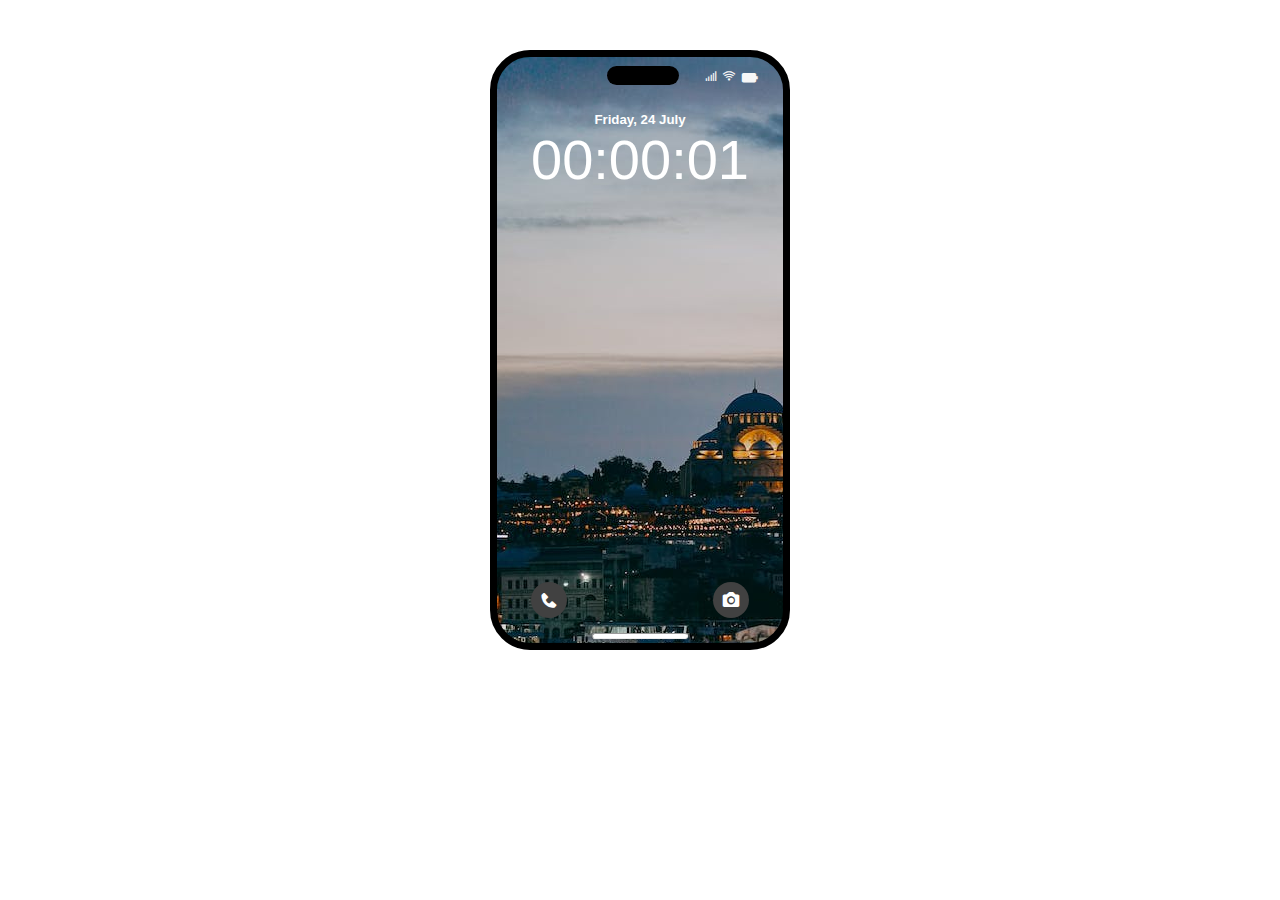
<file: index.html>
<!DOCTYPE html>
<html lang="en">
  <head>
    <meta charset="UTF-8" />
    <meta name="viewport" content="width=device-width, initial-scale=1.0" />
    <title>Phone</title>
    <link rel="stylesheet" href="./scss/main.css" />
    <link
      href="https://unpkg.com/boxicons@2.1.4/css/boxicons.min.css"
      rel="stylesheet"
    />
  </head>
  <body>
    <div class="container">
      <div class="phone-box">
        <div class="up">
          <div class="camera-position"></div>
          <div class="up-right"></div>
          <i class="bx bx-signal-5"></i>
          <i class="bx bx-wifi"></i>
          <i class="bx bxs-battery"></i>
        </div>
        <div class="clock-date">
            <div class="date">
            <h5 id="formattedDate"></h5>
            </div>
            <div class="clock">
                <p id="clock">00:00:01</p>

            </div>
        </div>
        <div class="down">
          <p>
            <i class="bx bxs-phone"></i>
          </p>
          <p>
            <i class="bx bxs-camera"></i>
          </p>
        </div>
        <div class="line">
          <a href="#"> <hr></hr></a>
        </div>
      </div>
    </div>
    <script src="./main.js"></script>
  </body>
</html>
</file>
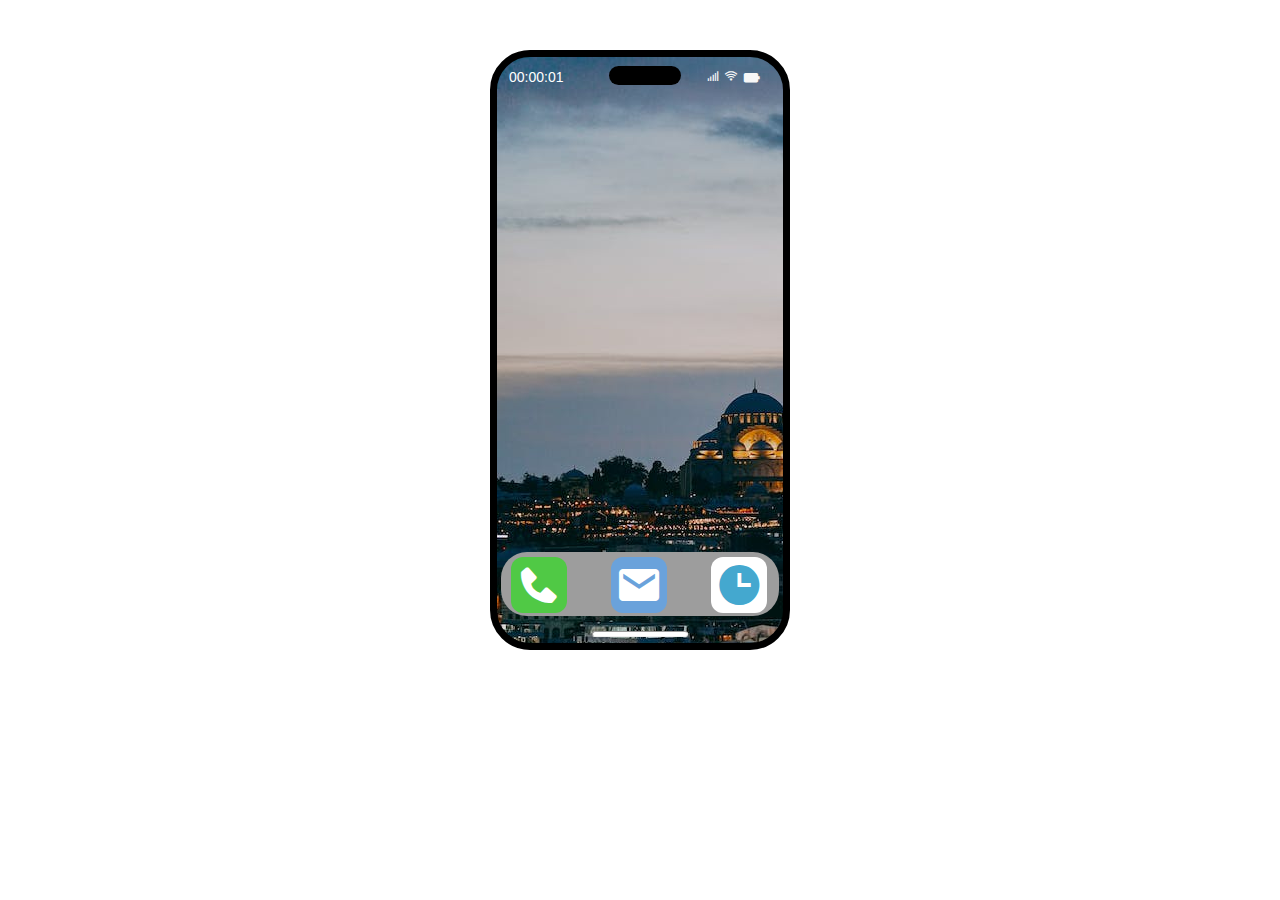
<file: style.html>
<!DOCTYPE html>
<html lang="en">
  <head>
    <meta charset="UTF-8" />
    <meta name="viewport" content="width=device-width, initial-scale=1.0" />
    <title>Phone</title>
    <link rel="stylesheet" href="./scss/style.css" />
    <link
      href="https://unpkg.com/boxicons@2.1.4/css/boxicons.min.css"
      rel="stylesheet"
    />
  </head>
  <body>
    <div class="container">
      <div class="phone-box">
        <div class="up">
            <div class="clock-date">
                <div class="date">
                  <h5 id="formattedDate"></h5>
                </div>
                <div class="clock">
                  <p id="clock">00:00:01</p>
                </div>
              </div>
          <div class="camera-position"></div>
          <div class="up-right"></div>
          <i class="bx bx-signal-5"></i>
          <i class="bx bx-wifi"></i>
          <i class="bx bxs-battery"></i>
        </div>
     <div class="apps">
        <div class="call">
            <i class='bx bxs-phone'></i>
        </div>
        <div class="email">
            <i class='bx bxs-envelope' ></i>        </div>
        <div class="timer">
            <i class='bx bxs-time'></i>      
          </div>
        <div class="alarm"></div>

     </div>
        <div class="line">
          <a href="./index.html"> <hr></hr></a>
        </div>
      </div>
    </div>
    <script src="./main.js"></script>
  </body>
</html>
</file>
<file: scss/main.css>
* {
  margin: 0;
  padding: 0;
  box-sizing: border-box;
}

.container {
  max-width: 1240px;
  margin: 0 auto;
  padding: 0 20px;
}

body {
  display: flex;
  align-items: center;
  justify-content: center;
  padding-top: 50px;
}
body .phone-box {
  background: url(../bg.jpg);
  padding: 4px;
  width: 300px;
  height: 600px;
  border-radius: 40px;
  border: 7px solid rgb(0, 0, 0);
}
body .phone-box .up {
  display: flex;
}
body .phone-box .up .camera-position {
  margin-left: 106px;
  margin-top: 5px;
  background: #000;
  width: 72px;
  height: 19px;
  border-radius: 50px;
}
body .phone-box .up i:nth-child(3) {
  padding-left: 25px;
  padding-top: 8px;
  color: #f7f7f7;
  font-size: 14px;
}
body .phone-box .up i:nth-child(4) {
  padding-left: 4px;
  padding-top: 8px;
  color: #f7f7f7;
  font-size: 14px;
}
body .phone-box .up i:nth-child(5) {
  padding-left: 4px;
  padding-top: 7px;
  color: #f7f7f7;
  font-size: 19px;
}
body .phone-box .clock-date {
  padding-top: 25px;
  text-align: center;
  font-family: sans-serif;
  color: #fff;
}
body .phone-box .clock-date p {
  font-weight: 1200px;
  font-size: 56px;
}
body .phone-box .down {
  padding-top: 390px;
  padding-left: 30px;
  padding-right: 30px;
  display: flex;
  justify-content: space-between;
}
body .phone-box .down p {
  display: flex;
  align-items: center;
  justify-content: center;
  width: 36px;
  height: 36px;
  background: #414141;
  transition: 0.4s;
  border-radius: 50px;
  cursor: pointer;
}
body .phone-box .down p i {
  font-size: 20px;
  color: #fff;
}
body .phone-box .down p:hover {
  background: #494949;
}
body .phone-box .line {
  display: flex;
  align-items: center;
  justify-content: center;
}
body .phone-box .line a {
  color: #fff;
  list-style: none;
  padding-top: 15px;
}
body .phone-box .line a hr {
  color: #fff;
  background: #fff;
  width: 96px;
  height: 6px;
  border-radius: 12px;
}/*# sourceMappingURL=main.css.map */
</file>
<file: scss/style.css>
* {
  margin: 0;
  padding: 0;
  box-sizing: border-box;
}

.container {
  max-width: 1240px;
  margin: 0 auto;
  padding: 0 20px;
}

body {
  display: flex;
  align-items: center;
  justify-content: center;
  padding-top: 50px;
}
body .phone-box {
  background: url(../images/bg.jpg);
  padding: 4px;
  width: 300px;
  height: 600px;
  border-radius: 40px;
  border: 7px solid rgb(0, 0, 0);
}
body .phone-box .up {
  display: flex;
}
body .phone-box .up .clock-date {
  display: flex;
  padding-left: 8px;
  padding-top: 8px;
  text-align: center;
  font-family: sans-serif;
  color: #fff;
}
body .phone-box .up .clock-date .date {
  display: none;
}
body .phone-box .up .clock-date p {
  font-weight: 1200px;
  font-size: 14px;
}
body .phone-box .up .camera-position {
  margin-left: 45px;
  margin-top: 5px;
  background: #000;
  width: 72px;
  height: 19px;
  border-radius: 50px;
}
body .phone-box .up i:nth-child(4) {
  padding-left: 25px;
  padding-top: 8px;
  color: #f7f7f7;
  font-size: 14px;
}
body .phone-box .up i:nth-child(5) {
  padding-left: 4px;
  padding-top: 8px;
  color: #f7f7f7;
  font-size: 14px;
}
body .phone-box .up i:nth-child(6) {
  padding-left: 4px;
  padding-top: 7px;
  color: #f7f7f7;
  font-size: 19px;
}
body .phone-box .apps {
  margin-top: 465px;
  padding-left: 10px;
  padding-top: 10px;
  width: 250;
  height: 64px;
  display: flex;
  align-items: center;
  background: #9d9d9d;
  border-radius: 26px;
  justify-content: space-between;
}
body .phone-box .apps .call {
  width: 56px;
  height: 56px;
  display: flex;
  align-items: center;
  justify-content: center;
  cursor: pointer;
  margin-bottom: 9px;
  border-radius: 12px;
  background: #50c945;
}
body .phone-box .apps .call i {
  color: #fff;
  font-size: 48px;
}
body .phone-box .apps .email {
  margin-left: 32px;
  display: flex;
  align-items: center;
  justify-content: center;
  width: 56px;
  height: 56px;
  cursor: pointer;
  margin-bottom: 9px;
  border-radius: 12px;
  background: #6aa2db;
}
body .phone-box .apps .email i {
  color: #fff;
  font-size: 48px;
}
body .phone-box .apps .timer {
  display: flex;
  align-items: center;
  justify-content: center;
  width: 56px;
  height: 56px;
  cursor: pointer;
  margin-left: 32px;
  margin-bottom: 9px;
  border-radius: 12px;
  background: #ffffff;
}
body .phone-box .apps .timer i {
  color: #44a8cf;
  font-size: 48px;
}
body .phone-box .line {
  display: flex;
  align-items: center;
  justify-content: center;
}
body .phone-box .line a {
  color: #fff;
  list-style: none;
  padding-top: 15px;
}
body .phone-box .line a hr {
  color: #fff;
  background: #fff;
  width: 96px;
  height: 6px;
  border-radius: 12px;
}/*# sourceMappingURL=style.css.map */
</file>
